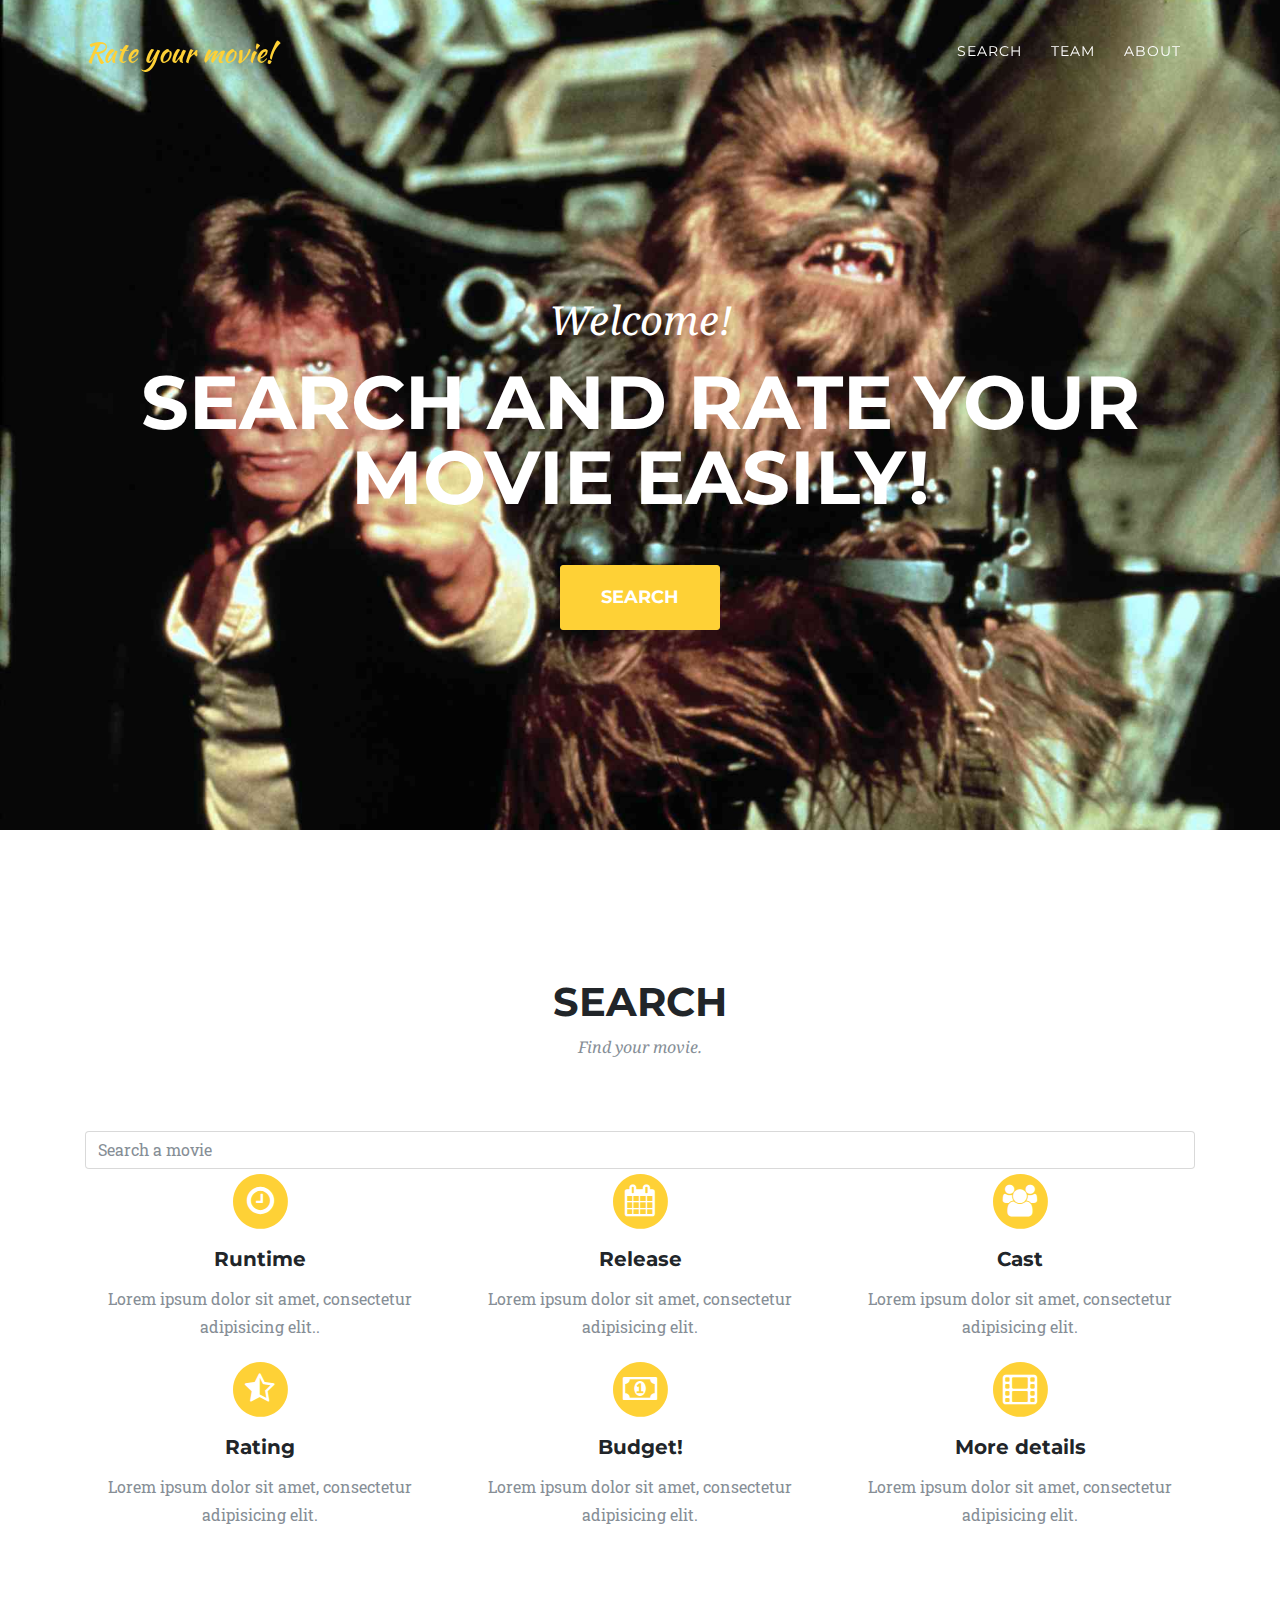
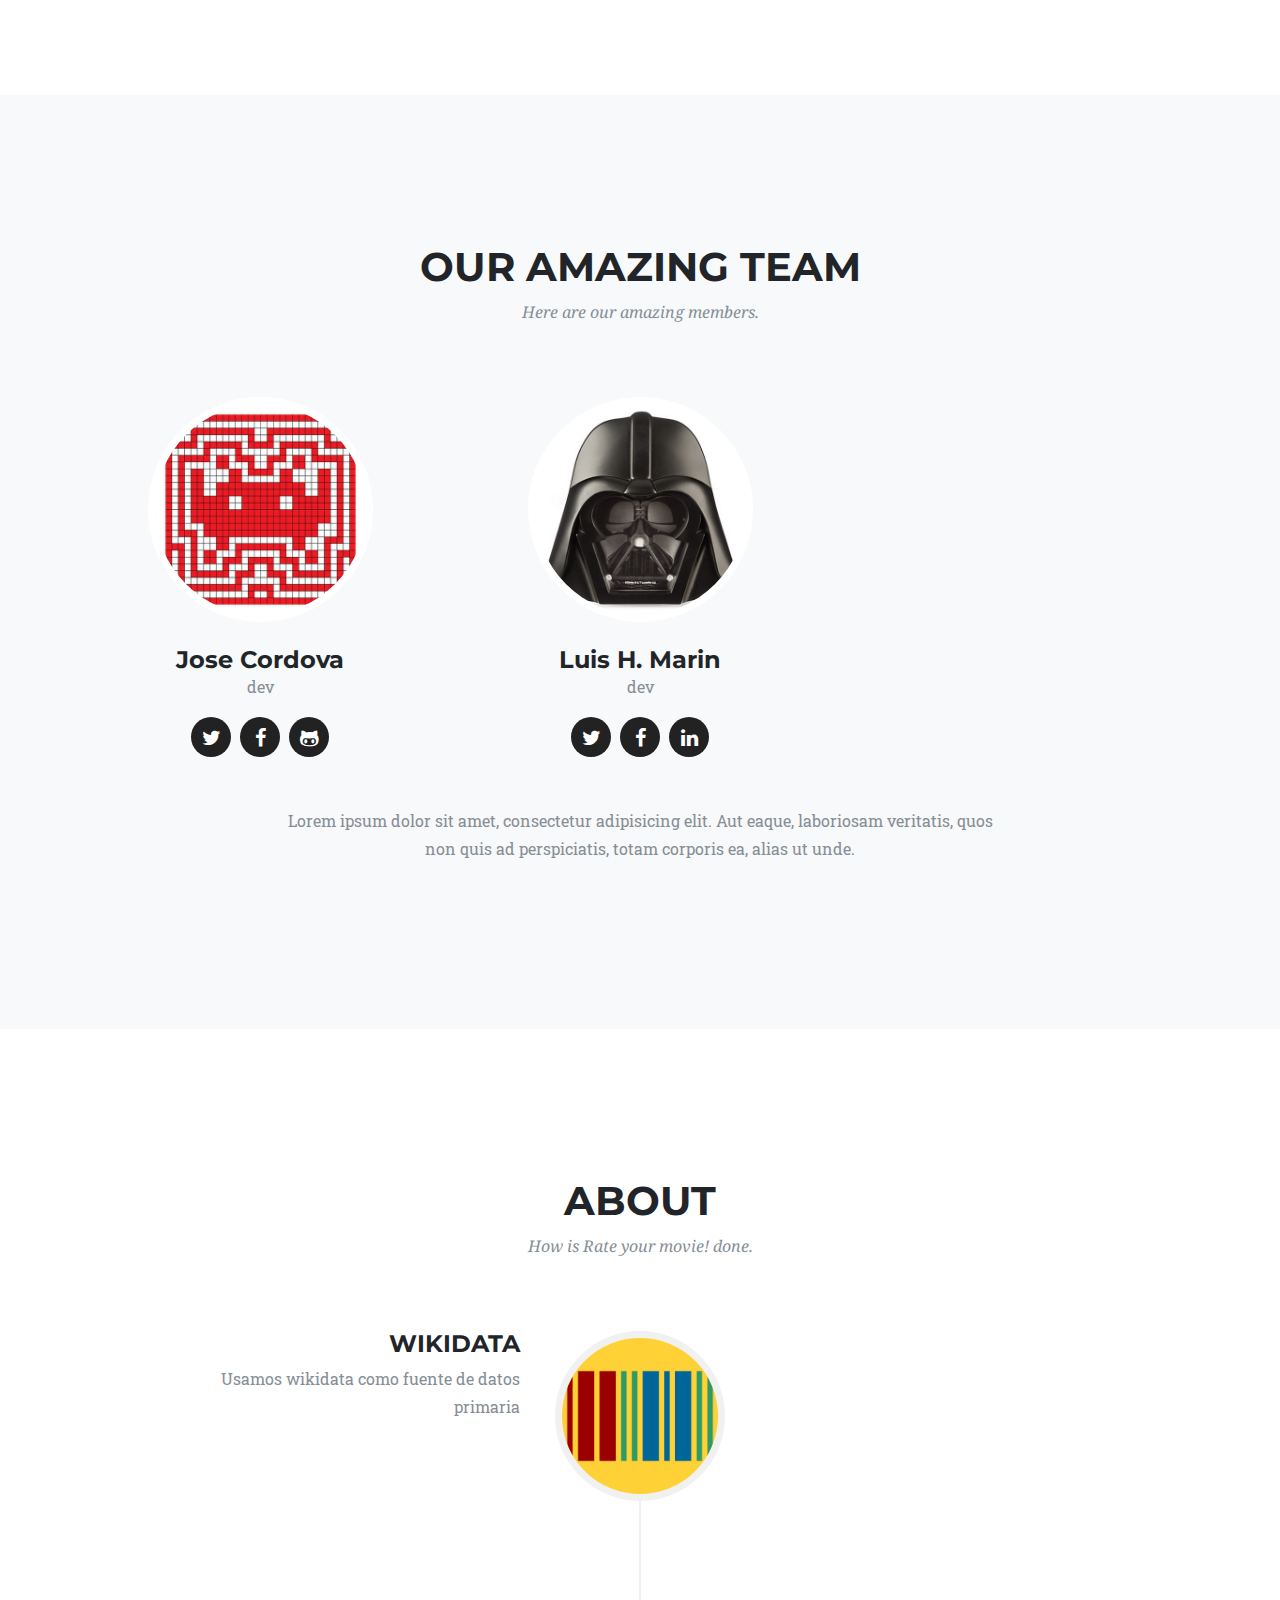
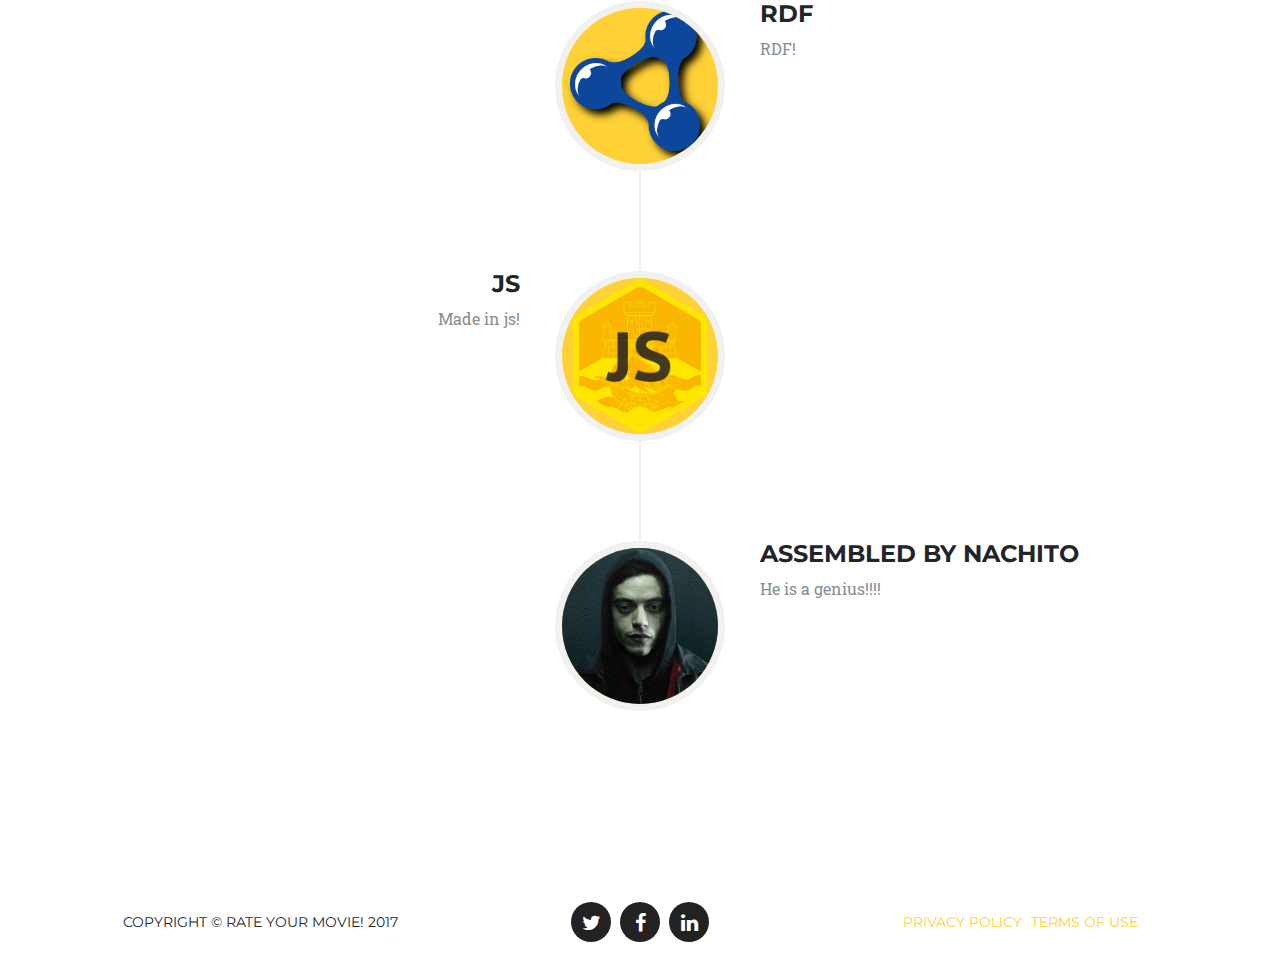
<file: index.html>
<!DOCTYPE html>
<html lang="en">

  <head>

    <meta charset="utf-8">
    <meta name="viewport" content="width=device-width, initial-scale=1, shrink-to-fit=no">
    <meta name="description" content="">
    <meta name="author" content="">

    <title>Rate your movie!</title>

    <!-- Bootstrap core CSS -->
    <link href="vendor/bootstrap/css/bootstrap.min.css" rel="stylesheet">

    <!-- Custom fonts for this template -->
    <link href="vendor/font-awesome/css/font-awesome.min.css" rel="stylesheet" type="text/css">
    <link href="https://fonts.googleapis.com/css?family=Montserrat:400,700" rel="stylesheet" type="text/css">
    <link href='https://fonts.googleapis.com/css?family=Kaushan+Script' rel='stylesheet' type='text/css'>
    <link href='https://fonts.googleapis.com/css?family=Droid+Serif:400,700,400italic,700italic' rel='stylesheet' type='text/css'>
    <link href='https://fonts.googleapis.com/css?family=Roboto+Slab:400,100,300,700' rel='stylesheet' type='text/css'>

    <!-- Custom styles for this template -->
    <link href="css/agency.min.css" rel="stylesheet">

  </head>

  <body id="page-top">

    <!-- Navigation -->
    <nav class="navbar navbar-expand-lg navbar-dark fixed-top" id="mainNav">
      <div class="container">
        <a class="navbar-brand js-scroll-trigger" href="#page-top">Rate your movie!</a>
        <button class="navbar-toggler navbar-toggler-right" type="button" data-toggle="collapse" data-target="#navbarResponsive" aria-controls="navbarResponsive" aria-expanded="false" aria-label="Toggle navigation">
          Menu
          <i class="fa fa-bars"></i>
        </button>
        <div class="collapse navbar-collapse" id="navbarResponsive">
          <ul class="navbar-nav ml-auto">
            <li class="nav-item">
              <a class="nav-link js-scroll-trigger" href="#services">Search</a>
            </li>          
            <li class="nav-item">
              <a class="nav-link js-scroll-trigger" href="#team">Team</a>
            </li>
            <li class="nav-item">
              <a class="nav-link js-scroll-trigger" href="#about">About</a>
            </li>
          </ul>
        </div>
      </div>
    </nav>

    <!-- Header -->
    <header class="masthead">
      <div class="container">
        <div class="intro-text">
          <div class="intro-lead-in">Welcome!</div>
          <div class="intro-heading">Search and rate your movie easily!</div>
          <a class="btn btn-xl js-scroll-trigger" href="#services">Search</a>
        </div>
      </div>
    </header>

    <!-- Services -->
    <section id="services">
      <div class="container">
        <div class="row">
          <div class="col-lg-12 text-center">
            <h2 class="section-heading">Search</h2>
            <h3 class="section-subheading text-muted">Find your movie.</h3>
             <input class="form-control" id="movie" type="text" placeholder="Search a movie" required data-validation-required-message="Please put a movie to search">
          </div>
        </div>
        <div class="row text-center">
          <div class="col-md-4">
            <span class="fa-stack fa-2x">
              <i class="fa fa-circle fa-stack-2x text-primary"></i>
              <i class="fa fa-clock-o fa-stack-1x fa-inverse"></i>
            </span>
            <h5 class="service-heading">Runtime</h4>
            <p class="text-muted">Lorem ipsum dolor sit amet, consectetur adipisicing elit..</p>
          </div>
          <div class="col-md-4">
            <span class="fa-stack fa-2x">
              <i class="fa fa-circle fa-stack-2x text-primary"></i>
              <i class="fa fa-calendar fa-stack-1x fa-inverse"></i>
            </span>
            <h5 class="service-heading">Release</h4>
            <p class="text-muted">Lorem ipsum dolor sit amet, consectetur adipisicing elit.</p>
          </div>
          <div class="col-md-4">
            <span class="fa-stack fa-2x">
              <i class="fa fa-circle fa-stack-2x text-primary"></i>
              <i class="fa fa-users fa-stack-1x fa-inverse"></i>
            </span>
            <h5 class="service-heading">Cast</h4>
            <p class="text-muted">Lorem ipsum dolor sit amet, consectetur adipisicing elit.</p>
          </div>
          <div class="col-md-4">
            <span class="fa-stack fa-2x">
              <i class="fa fa-circle fa-stack-2x text-primary"></i>
              <i class="fa fa-star-half-o fa-stack-1x fa-inverse"></i>
            </span>
            <h5 class="service-heading">Rating</h4>
            <p class="text-muted">Lorem ipsum dolor sit amet, consectetur adipisicing elit.</p>
          </div>
          <div class="col-md-4">
            <span class="fa-stack fa-2x">
              <i class="fa fa-circle fa-stack-2x text-primary"></i>
              <i class="fa fa-money fa-stack-1x fa-inverse"></i>
            </span>
            <h5 class="service-heading">Budget!</h4>
            <p class="text-muted">Lorem ipsum dolor sit amet, consectetur adipisicing elit.</p>
          </div>
          <div class="col-md-4">
            <span class="fa-stack fa-2x">
              <i class="fa fa-circle fa-stack-2x text-primary"></i>
              <i class="fa fa-film fa-stack-1x fa-inverse"></i>
            </span>
            <h5 class="service-heading">More details</h4>
            <p class="text-muted">Lorem ipsum dolor sit amet, consectetur adipisicing elit.</p>
          </div>
        </div>
      </div>
    </section>
  
    <!-- Team -->
    <section class="bg-light" id="team">
      <div class="container">
        <div class="row">
          <div class="col-lg-12 text-center">
            <h2 class="section-heading">Our Amazing Team</h2>
            <h3 class="section-subheading text-muted">Here are our amazing members.</h3>
          </div>
        </div>

        <div class="row">
          <div class="col-sm-4">
            <div class="team-member">
              <img class="mx-auto rounded-circle" src="img/team/team1.jpg" alt="">
              <h4>Jose Cordova</h4>
              <p class="text-muted">dev</p>
              <ul class="list-inline social-buttons">
                <li class="list-inline-item">
                  <a href="#">
                    <i class="fa fa-twitter"></i>
                  </a>
                </li>
                <li class="list-inline-item">
                  <a href="#">
                    <i class="fa fa-facebook"></i>
                  </a>
                </li>
                <li class="list-inline-item">
                  <a href="#">
                    <i class="fa fa-github-alt"></i>
                  </a>
                </li>
              </ul>
            </div>
          </div>

          <div class="col-sm-4">
            <div class="team-member">
              <img class="mx-auto rounded-circle" src="img/team/team2.jpg" alt="">
              <h4>Luis H. Marin</h4>
              <p class="text-muted">dev</p>
              <ul class="list-inline social-buttons">
                <li class="list-inline-item">
                  <a href="#">
                    <i class="fa fa-twitter"></i>
                  </a>
                </li>
                <li class="list-inline-item">
                  <a href="#">
                    <i class="fa fa-facebook"></i>
                  </a>
                </li>
                <li class="list-inline-item">
                  <a href="#">
                    <i class="fa fa-linkedin"></i>
                  </a>
                </li>
              </ul>
            </div>
          </div>
        </div>
        <div class="row">
          <div class="col-lg-8 mx-auto text-center">
            <p class="large text-muted">Lorem ipsum dolor sit amet, consectetur adipisicing elit. Aut eaque, laboriosam veritatis, quos non quis ad perspiciatis, totam corporis ea, alias ut unde.</p>
          </div>
        </div>
      </div>
    </section>

<!-- About -->
    <section id="about">
      <div class="container">
        <div class="row">
          <div class="col-lg-12 text-center">
            <h2 class="section-heading">About</h2>
            <h3 class="section-subheading text-muted">How is Rate your movie! done.</h3>
          </div>
        </div>
        <div class="row">
          <div class="col-lg-12">
            <ul class="timeline">
              <li>
                <div class="timeline-image">
                  <img class="rounded-circle img-fluid" src="img/about/wiki.png" alt="">
                </div>
                <div class="timeline-panel">
                  <div class="timeline-heading">
                    <h4>Wikidata</h4>
                  </div>
                  <div class="timeline-body">
                    <p class="text-muted">Usamos wikidata como fuente de datos primaria</p>
                  </div>
                </div>
              </li>
              <li class="timeline-inverted">
                <div class="timeline-image">
                  <img class="rounded-circle img-fluid" src="img/about/icon.png" alt="">
                </div>
                <div class="timeline-panel">
                  <div class="timeline-heading">
                    <h4>RDF</h4>
                  </div>
                  <div class="timeline-body">
                    <p class="text-muted">RDF!</p>
                  </div>
                </div>
              </li>
              <li>
                <div class="timeline-image">
                  <img class="rounded-circle img-fluid" src="img/about/js.jpeg" alt="">
                </div>
                <div class="timeline-panel">
                  <div class="timeline-heading">
                    <h4>JS</h4>
                  </div>
                  <div class="timeline-body">
                    <p class="text-muted">Made in js!</p>
                  </div>
                </div>
              </li>
              <li class="timeline-inverted">
                <div class="timeline-image">
                  <img class="rounded-circle img-fluid" src="img/about/robot.jpg" alt="">
                </div>
                <div class="timeline-panel">
                  <div class="timeline-heading">
                    <h4>Assembled by nachito</h4>
                  </div>
                  <div class="timeline-body">
                    <p class="text-muted">He is a genius!!!!</p>
                  </div>
                </div>
              </li>              
            </ul>
          </div>
        </div>
      </div>
    </section>
    <!-- Footer -->
    <footer>
      <div class="container">
        <div class="row">
          <div class="col-md-4">
            <span class="copyright">Copyright &copy; Rate your movie! 2017</span>
          </div>
          <div class="col-md-4">
            <ul class="list-inline social-buttons">
              <li class="list-inline-item">
                <a href="#">
                  <i class="fa fa-twitter"></i>
                </a>
              </li>
              <li class="list-inline-item">
                <a href="#">
                  <i class="fa fa-facebook"></i>
                </a>
              </li>
              <li class="list-inline-item">
                <a href="#">
                  <i class="fa fa-linkedin"></i>
                </a>
              </li>
            </ul>
          </div>
          <div class="col-md-4">
            <ul class="list-inline quicklinks">
              <li class="list-inline-item">
                <a href="#">Privacy Policy</a>
              </li>
              <li class="list-inline-item">
                <a href="#">Terms of Use</a>
              </li>
            </ul>
          </div>
        </div>
      </div>
    </footer>

  
    <!-- Bootstrap core JavaScript -->
    <script src="vendor/jquery/jquery.min.js"></script>
    <script src="vendor/popper/popper.min.js"></script>
    <script src="vendor/bootstrap/js/bootstrap.min.js"></script>

    <!-- Plugin JavaScript -->
    <script src="vendor/jquery-easing/jquery.easing.min.js"></script>

    <!-- Custom scripts for this template -->
    <script src="js/agency.min.js"></script>

  </body>

</html>
</file>
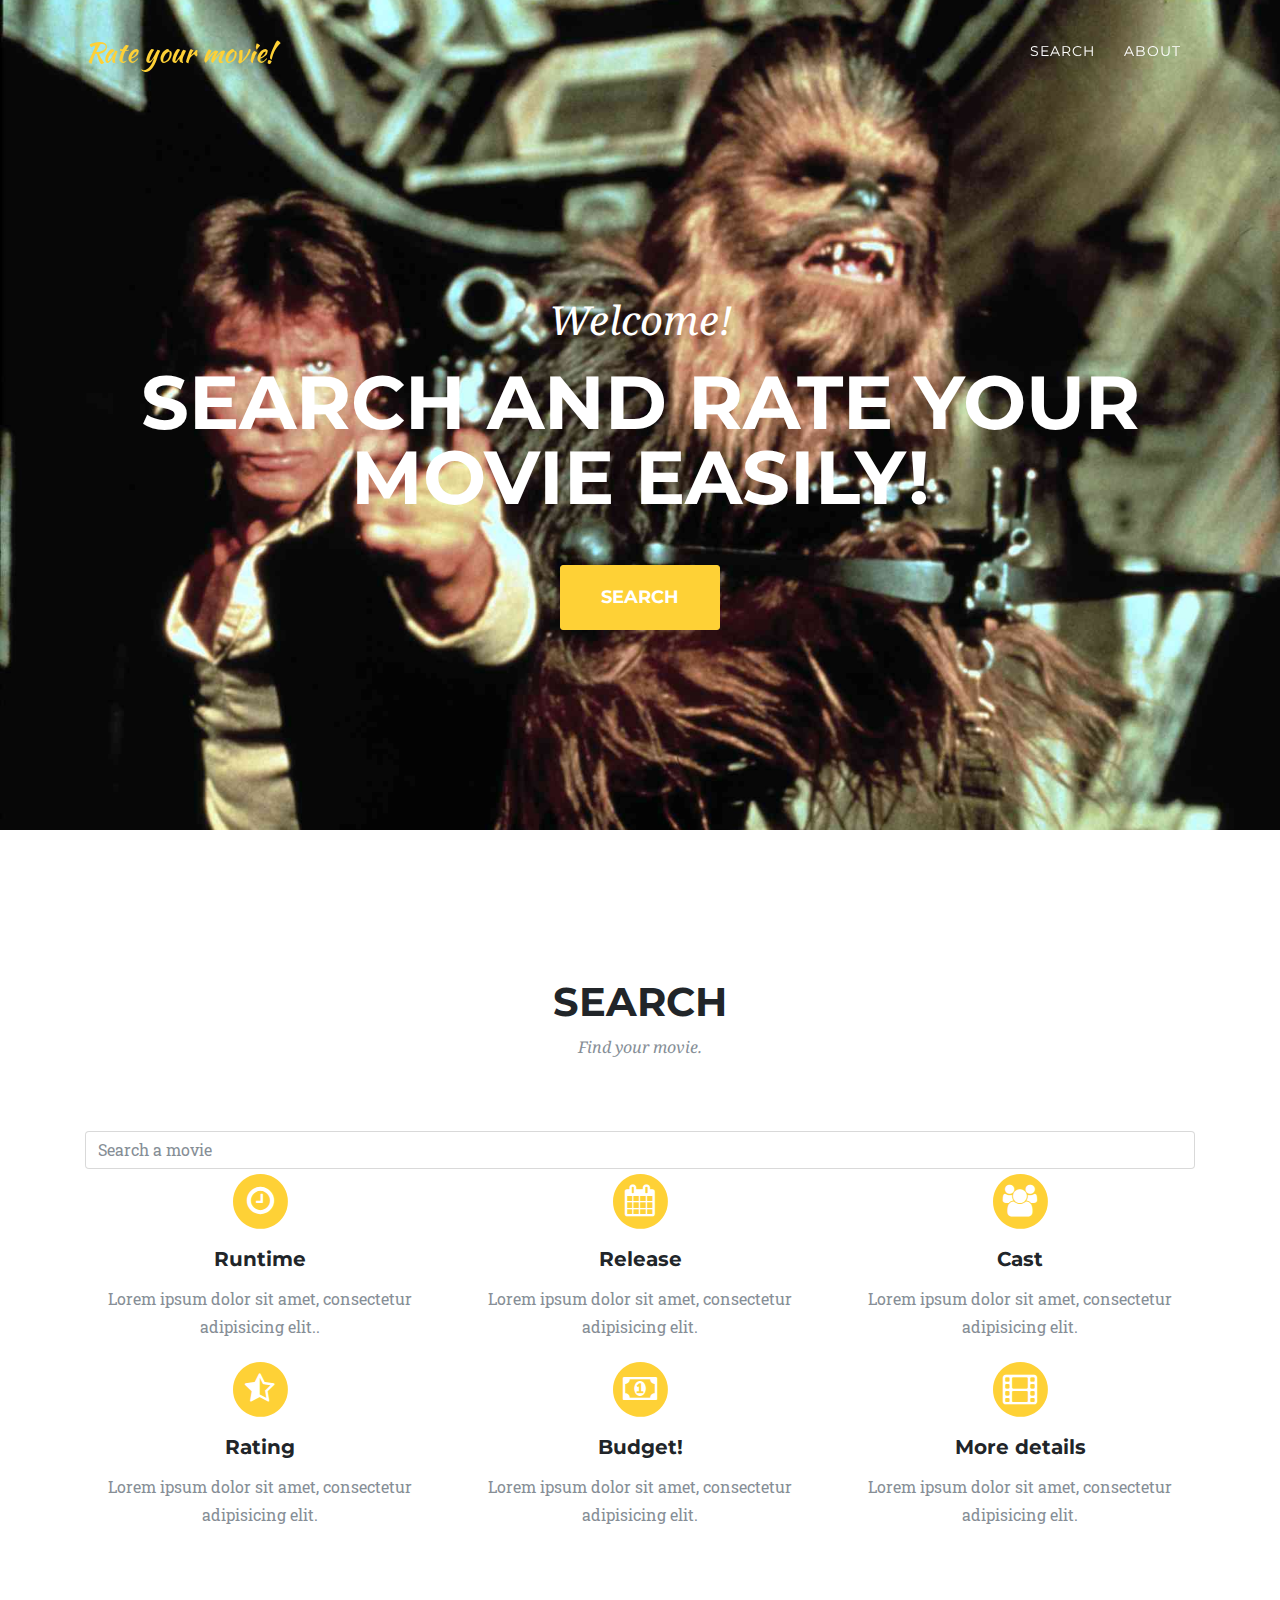
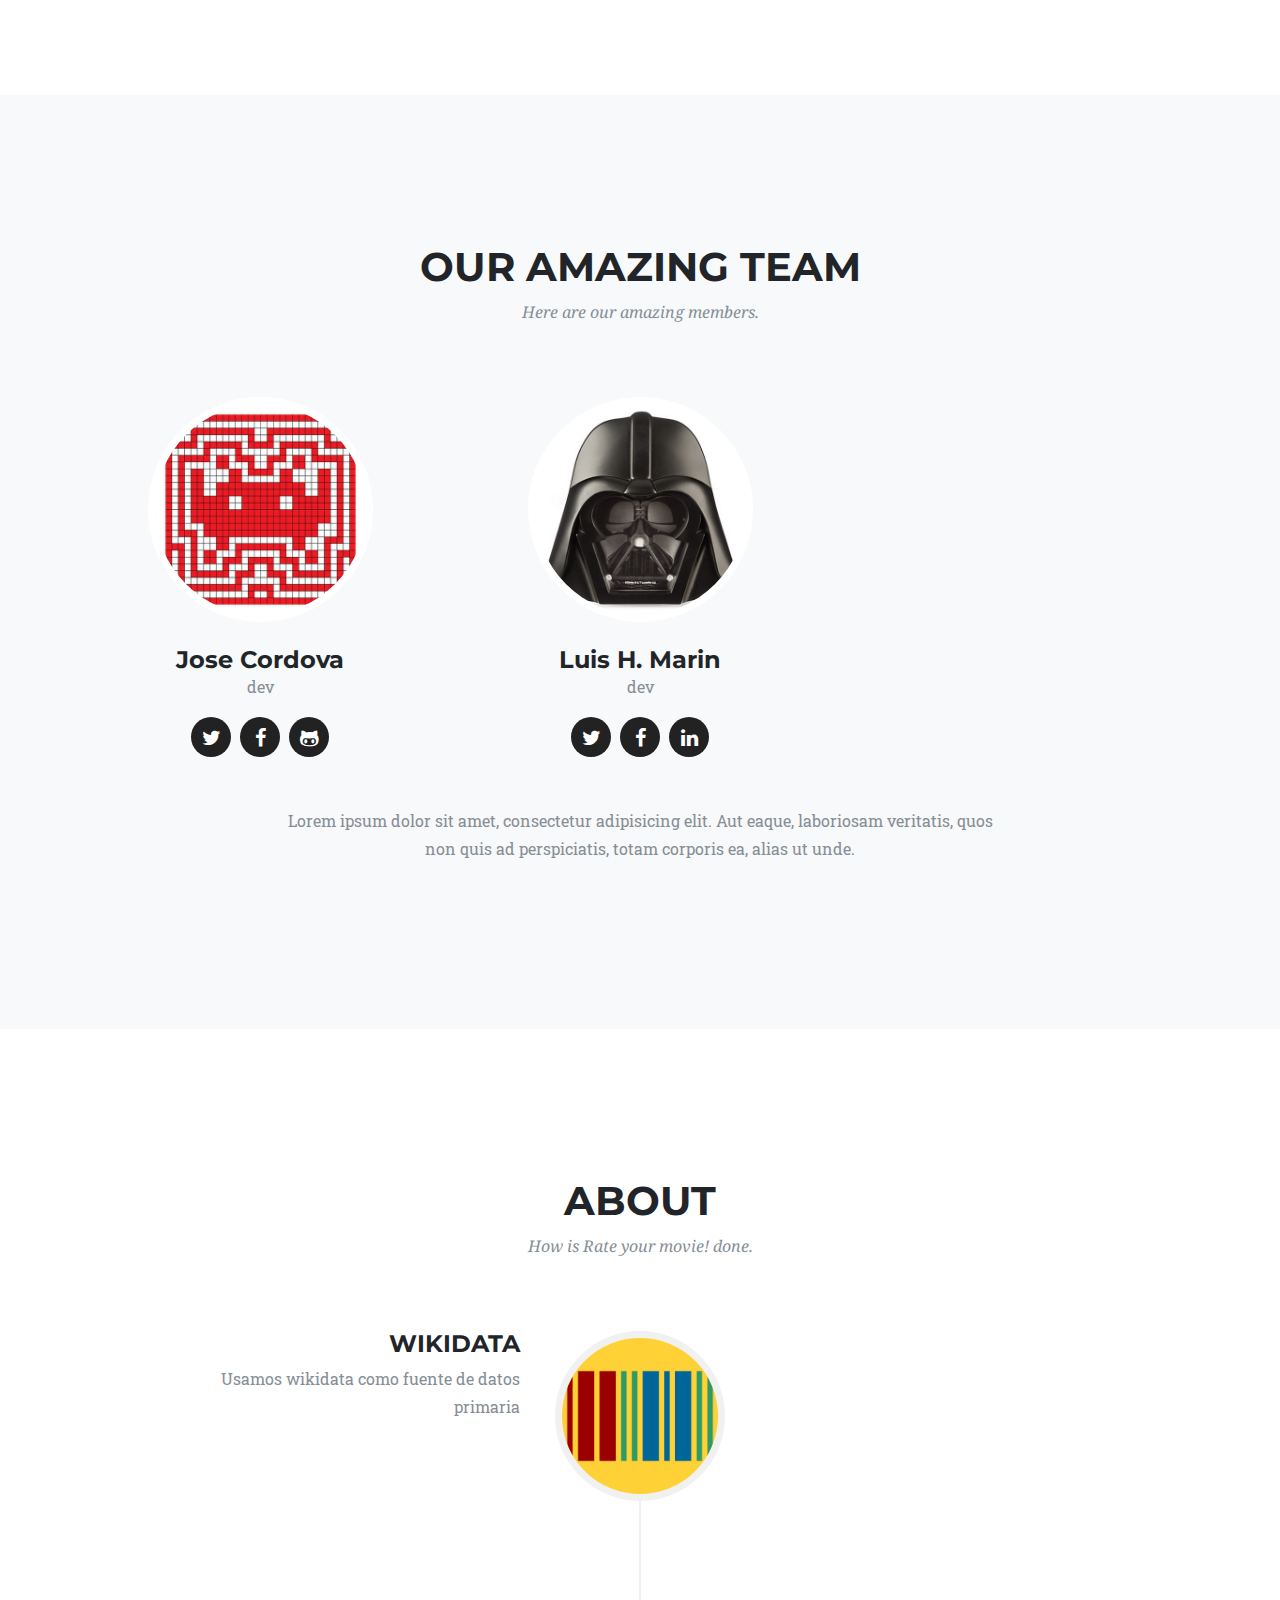
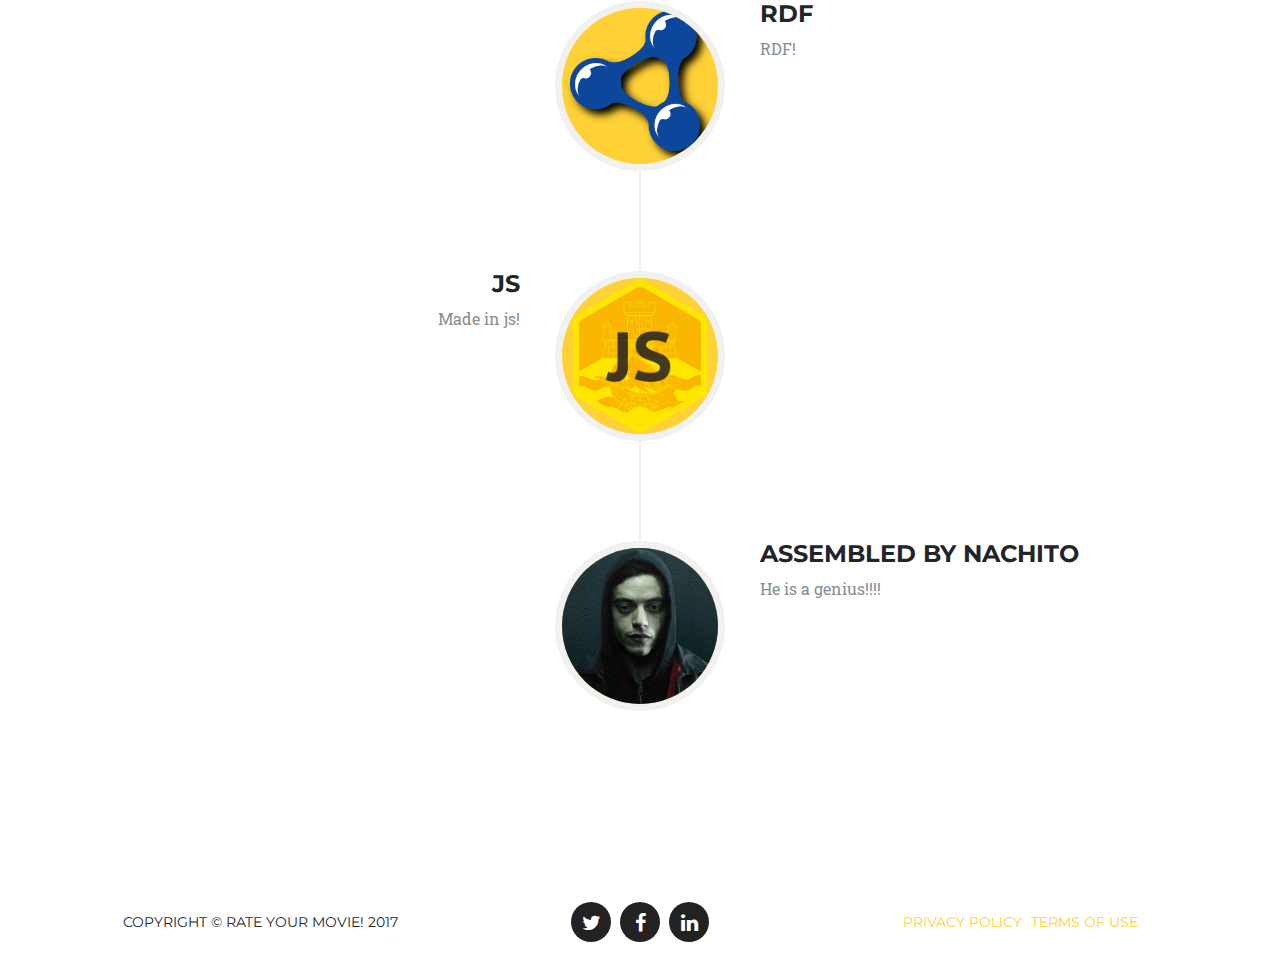
<file: about.html>
<!DOCTYPE html>
<html lang="en">

  <head>

    <meta charset="utf-8">
    <meta name="viewport" content="width=device-width, initial-scale=1, shrink-to-fit=no">
    <meta name="description" content="">
    <meta name="author" content="">

    <title>Rate your movie!</title>

    <!-- Bootstrap core CSS -->
    <link href="vendor/bootstrap/css/bootstrap.min.css" rel="stylesheet">

    <!-- Custom fonts for this template -->
    <link href="vendor/font-awesome/css/font-awesome.min.css" rel="stylesheet" type="text/css">
    <link href="https://fonts.googleapis.com/css?family=Montserrat:400,700" rel="stylesheet" type="text/css">
    <link href='https://fonts.googleapis.com/css?family=Kaushan+Script' rel='stylesheet' type='text/css'>
    <link href='https://fonts.googleapis.com/css?family=Droid+Serif:400,700,400italic,700italic' rel='stylesheet' type='text/css'>
    <link href='https://fonts.googleapis.com/css?family=Roboto+Slab:400,100,300,700' rel='stylesheet' type='text/css'>

    <!-- Custom styles for this template -->
    <link href="css/agency.min.css" rel="stylesheet">

  </head>

  <body id="page-top">

    <!-- Navigation -->
    <nav class="navbar navbar-expand-lg navbar-dark fixed-top" id="mainNav">
      <div class="container">
        <a class="navbar-brand js-scroll-trigger" href="#page-top">Rate your movie!</a>
        <button class="navbar-toggler navbar-toggler-right" type="button" data-toggle="collapse" data-target="#navbarResponsive" aria-controls="navbarResponsive" aria-expanded="false" aria-label="Toggle navigation">
          Menu
          <i class="fa fa-bars"></i>
        </button>
        <div class="collapse navbar-collapse" id="navbarResponsive">
          <ul class="navbar-nav ml-auto">
            <li class="nav-item">
              <a class="nav-link js-scroll-trigger" href="index.html">Search</a>
            </li>    
            <li class="nav-item">
              <a class="nav-link js-scroll-trigger" href="about.html">About</a>
            </li>
          </ul>
        </div>
      </div>
    </nav>

    <!-- Header -->
    <header class="masthead">
      <div class="container">
        <div class="intro-text">
          <div class="intro-lead-in">Welcome!</div>
          <div class="intro-heading">Search and rate your movie easily!</div>
          <a class="btn btn-xl js-scroll-trigger" href="#services">Search</a>
        </div>
      </div>
    </header>

    <!-- Services -->
    <section id="services">
      <div class="container">
        <div class="row">
          <div class="col-lg-12 text-center">
            <h2 class="section-heading">Search</h2>
            <h3 class="section-subheading text-muted">Find your movie.</h3>
             <input class="form-control" id="movie" type="text" placeholder="Search a movie" required data-validation-required-message="Please put a movie to search">
          </div>
        </div>
        <div class="row text-center">
          <div class="col-md-4">
            <span class="fa-stack fa-2x">
              <i class="fa fa-circle fa-stack-2x text-primary"></i>
              <i class="fa fa-clock-o fa-stack-1x fa-inverse"></i>
            </span>
            <h5 class="service-heading">Runtime</h4>
            <p class="text-muted">Lorem ipsum dolor sit amet, consectetur adipisicing elit..</p>
          </div>
          <div class="col-md-4">
            <span class="fa-stack fa-2x">
              <i class="fa fa-circle fa-stack-2x text-primary"></i>
              <i class="fa fa-calendar fa-stack-1x fa-inverse"></i>
            </span>
            <h5 class="service-heading">Release</h4>
            <p class="text-muted">Lorem ipsum dolor sit amet, consectetur adipisicing elit.</p>
          </div>
          <div class="col-md-4">
            <span class="fa-stack fa-2x">
              <i class="fa fa-circle fa-stack-2x text-primary"></i>
              <i class="fa fa-users fa-stack-1x fa-inverse"></i>
            </span>
            <h5 class="service-heading">Cast</h4>
            <p class="text-muted">Lorem ipsum dolor sit amet, consectetur adipisicing elit.</p>
          </div>
          <div class="col-md-4">
            <span class="fa-stack fa-2x">
              <i class="fa fa-circle fa-stack-2x text-primary"></i>
              <i class="fa fa-star-half-o fa-stack-1x fa-inverse"></i>
            </span>
            <h5 class="service-heading">Rating</h4>
            <p class="text-muted">Lorem ipsum dolor sit amet, consectetur adipisicing elit.</p>
          </div>
          <div class="col-md-4">
            <span class="fa-stack fa-2x">
              <i class="fa fa-circle fa-stack-2x text-primary"></i>
              <i class="fa fa-money fa-stack-1x fa-inverse"></i>
            </span>
            <h5 class="service-heading">Budget!</h4>
            <p class="text-muted">Lorem ipsum dolor sit amet, consectetur adipisicing elit.</p>
          </div>
          <div class="col-md-4">
            <span class="fa-stack fa-2x">
              <i class="fa fa-circle fa-stack-2x text-primary"></i>
              <i class="fa fa-film fa-stack-1x fa-inverse"></i>
            </span>
            <h5 class="service-heading">More details</h4>
            <p class="text-muted">Lorem ipsum dolor sit amet, consectetur adipisicing elit.</p>
          </div>
        </div>
      </div>
    </section>
  
    <!-- Team -->
    <section class="bg-light" id="team">
      <div class="container">
        <div class="row">
          <div class="col-lg-12 text-center">
            <h2 class="section-heading">Our Amazing Team</h2>
            <h3 class="section-subheading text-muted">Here are our amazing members.</h3>
          </div>
        </div>

        <div class="row">
          <div class="col-sm-4">
            <div class="team-member">
              <img class="mx-auto rounded-circle" src="img/team/team1.jpg" alt="">
              <h4>Jose Cordova</h4>
              <p class="text-muted">dev</p>
              <ul class="list-inline social-buttons">
                <li class="list-inline-item">
                  <a href="#">
                    <i class="fa fa-twitter"></i>
                  </a>
                </li>
                <li class="list-inline-item">
                  <a href="#">
                    <i class="fa fa-facebook"></i>
                  </a>
                </li>
                <li class="list-inline-item">
                  <a href="#">
                    <i class="fa fa-github-alt"></i>
                  </a>
                </li>
              </ul>
            </div>
          </div>

          <div class="col-sm-4">
            <div class="team-member">
              <img class="mx-auto rounded-circle" src="img/team/team2.jpg" alt="">
              <h4>Luis H. Marin</h4>
              <p class="text-muted">dev</p>
              <ul class="list-inline social-buttons">
                <li class="list-inline-item">
                  <a href="#">
                    <i class="fa fa-twitter"></i>
                  </a>
                </li>
                <li class="list-inline-item">
                  <a href="#">
                    <i class="fa fa-facebook"></i>
                  </a>
                </li>
                <li class="list-inline-item">
                  <a href="#">
                    <i class="fa fa-linkedin"></i>
                  </a>
                </li>
              </ul>
            </div>
          </div>
        </div>
        <div class="row">
          <div class="col-lg-8 mx-auto text-center">
            <p class="large text-muted">Lorem ipsum dolor sit amet, consectetur adipisicing elit. Aut eaque, laboriosam veritatis, quos non quis ad perspiciatis, totam corporis ea, alias ut unde.</p>
          </div>
        </div>
      </div>
    </section>

<!-- About -->
    <section id="about">
      <div class="container">
        <div class="row">
          <div class="col-lg-12 text-center">
            <h2 class="section-heading">About</h2>
            <h3 class="section-subheading text-muted">How is Rate your movie! done.</h3>
          </div>
        </div>
        <div class="row">
          <div class="col-lg-12">
            <ul class="timeline">
              <li>
                <div class="timeline-image">
                  <img class="rounded-circle img-fluid" src="img/about/wiki.png" alt="">
                </div>
                <div class="timeline-panel">
                  <div class="timeline-heading">
                    <h4>Wikidata</h4>
                  </div>
                  <div class="timeline-body">
                    <p class="text-muted">Usamos wikidata como fuente de datos primaria</p>
                  </div>
                </div>
              </li>
              <li class="timeline-inverted">
                <div class="timeline-image">
                  <img class="rounded-circle img-fluid" src="img/about/icon.png" alt="">
                </div>
                <div class="timeline-panel">
                  <div class="timeline-heading">
                    <h4>RDF</h4>
                  </div>
                  <div class="timeline-body">
                    <p class="text-muted">RDF!</p>
                  </div>
                </div>
              </li>
              <li>
                <div class="timeline-image">
                  <img class="rounded-circle img-fluid" src="img/about/js.jpeg" alt="">
                </div>
                <div class="timeline-panel">
                  <div class="timeline-heading">
                    <h4>JS</h4>
                  </div>
                  <div class="timeline-body">
                    <p class="text-muted">Made in js!</p>
                  </div>
                </div>
              </li>
              <li class="timeline-inverted">
                <div class="timeline-image">
                  <img class="rounded-circle img-fluid" src="img/about/robot.jpg" alt="">
                </div>
                <div class="timeline-panel">
                  <div class="timeline-heading">
                    <h4>Assembled by nachito</h4>
                  </div>
                  <div class="timeline-body">
                    <p class="text-muted">He is a genius!!!!</p>
                  </div>
                </div>
              </li>              
            </ul>
          </div>
        </div>
      </div>
    </section>
    <!-- Footer -->
    <footer>
      <div class="container">
        <div class="row">
          <div class="col-md-4">
            <span class="copyright">Copyright &copy; Rate your movie! 2017</span>
          </div>
          <div class="col-md-4">
            <ul class="list-inline social-buttons">
              <li class="list-inline-item">
                <a href="#">
                  <i class="fa fa-twitter"></i>
                </a>
              </li>
              <li class="list-inline-item">
                <a href="#">
                  <i class="fa fa-facebook"></i>
                </a>
              </li>
              <li class="list-inline-item">
                <a href="#">
                  <i class="fa fa-linkedin"></i>
                </a>
              </li>
            </ul>
          </div>
          <div class="col-md-4">
            <ul class="list-inline quicklinks">
              <li class="list-inline-item">
                <a href="#">Privacy Policy</a>
              </li>
              <li class="list-inline-item">
                <a href="#">Terms of Use</a>
              </li>
            </ul>
          </div>
        </div>
      </div>
    </footer>

  
    <!-- Bootstrap core JavaScript -->
    <script src="vendor/jquery/jquery.min.js"></script>
    <script src="vendor/popper/popper.min.js"></script>
    <script src="vendor/bootstrap/js/bootstrap.min.js"></script>

    <!-- Plugin JavaScript -->
    <script src="vendor/jquery-easing/jquery.easing.min.js"></script>

    <!-- Custom scripts for this template -->
    <script src="js/agency.min.js"></script>

  </body>

</html>
</file>
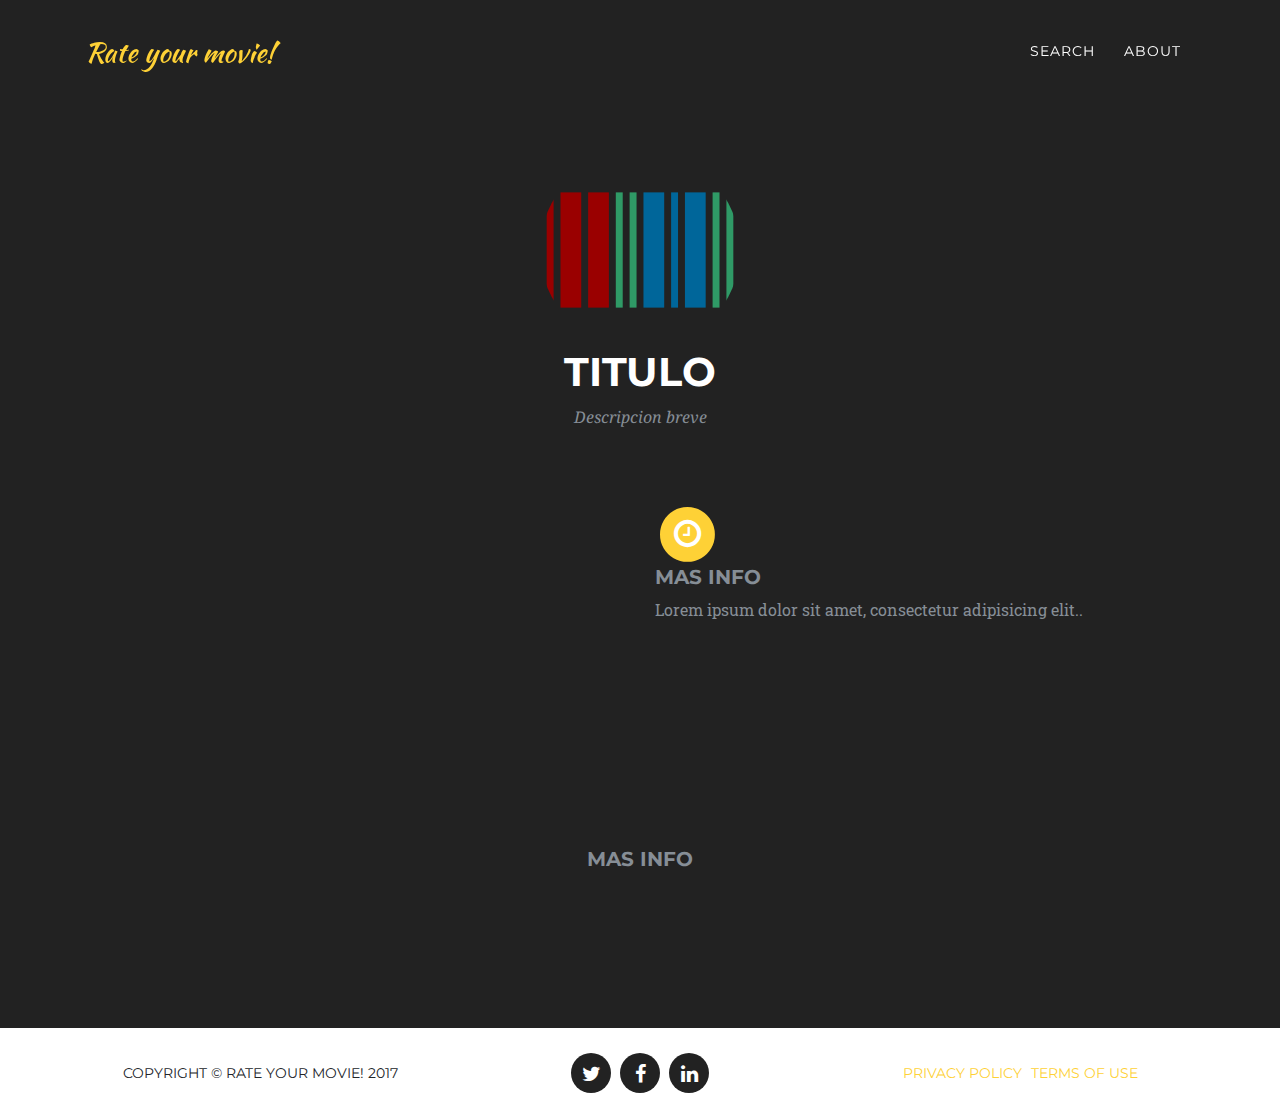
<file: post.html>
<!DOCTYPE html>
<html lang="en">

  <head>

    <meta charset="utf-8">
    <meta name="viewport" content="width=device-width, initial-scale=1, shrink-to-fit=no">
    <meta name="description" content="">
    <meta name="author" content="">

    <title>Rate your movie!</title>

    <!-- Bootstrap core CSS -->
    <link href="vendor/bootstrap/css/bootstrap.min.css" rel="stylesheet">

    <!-- Custom fonts for this template -->
    <link href="vendor/font-awesome/css/font-awesome.min.css" rel="stylesheet" type="text/css">
    <link href="https://fonts.googleapis.com/css?family=Montserrat:400,700" rel="stylesheet" type="text/css">
    <link href='https://fonts.googleapis.com/css?family=Kaushan+Script' rel='stylesheet' type='text/css'>
    <link href='https://fonts.googleapis.com/css?family=Droid+Serif:400,700,400italic,700italic' rel='stylesheet' type='text/css'>
    <link href='https://fonts.googleapis.com/css?family=Roboto+Slab:400,100,300,700' rel='stylesheet' type='text/css'>

    <!-- Custom styles for this template -->
    <link href="css/agency.min.css" rel="stylesheet">

  </head>

  <body id="page-top">

    <!-- Navigation -->
    <nav class="navbar navbar-expand-lg navbar-dark fixed-top" id="mainNav">
      <div class="container">
        <a class="navbar-brand js-scroll-trigger" href="#page-top">Rate your movie!</a>
        <button class="navbar-toggler navbar-toggler-right" type="button" data-toggle="collapse" data-target="#navbarResponsive" aria-controls="navbarResponsive" aria-expanded="false" aria-label="Toggle navigation">
          Menu
          <i class="fa fa-bars"></i>
        </button>
        <div class="collapse navbar-collapse" id="navbarResponsive">
          <ul class="navbar-nav ml-auto">
            <li class="nav-item">
              <a class="nav-link js-scroll-trigger" href="index.html">Search</a>
            </li>    
            <li class="nav-item">
              <a class="nav-link js-scroll-trigger" href="about.html">About</a>
            </li>
          </ul>
        </div>
      </div>
    </nav>

   

  
 <section id="contact">
      <div class="container">
        <div class="row">
          <div class="col-lg-12 text-center">
          <img class="rounded-circle img-fluid" src="img/about/wiki.png" alt="">
            <h2 class="section-heading">Titulo</h2>
            <h3 class="section-subheading text-muted">Descripcion breve</h3>

          </div>
        </div>
        <div class="row">
          <div class="col-lg-12">
            <form id="contactForm" name="sentMessage" novalidate>
              <div class="row">
                <div class="col-md-6">
                  <div class="form-group">
                  <iframe width="450" height="315" src="https://www.youtube.com/embed/Xs6_vecSv2Y" frameborder="0" allowfullscreen></iframe>
                  </div>                                                  
                </div>
                <div class="col-md-6">
	            <span class="fa-stack fa-2x">
	              <i class="fa fa-circle fa-stack-2x text-primary"></i>
	              <i class="fa fa-clock-o fa-stack-1x fa-inverse"></i>
	            </span>
	            <h5 class="text-muted">Mas info</h4>
	            <p class="text-muted">Lorem ipsum dolor sit amet, consectetur adipisicing elit..</p>
	            
          		</div>                 
                
                <div class="clearfix"></div>
                <div class="col-lg-12 text-center">
                 <h5 class="text-muted">Mas info</h4>
                </div>
              </div>
            </form>
          </div>
        </div>
      </div>
    </section>
    <!-- Footer -->
    <footer>
      <div class="container">
        <div class="row">
          <div class="col-md-4">
            <span class="copyright">Copyright &copy; Rate your movie! 2017</span>
          </div>
          <div class="col-md-4">
            <ul class="list-inline social-buttons">
              <li class="list-inline-item">
                <a href="#">
                  <i class="fa fa-twitter"></i>
                </a>
              </li>
              <li class="list-inline-item">
                <a href="#">
                  <i class="fa fa-facebook"></i>
                </a>
              </li>
              <li class="list-inline-item">
                <a href="#">
                  <i class="fa fa-linkedin"></i>
                </a>
              </li>
            </ul>
          </div>
          <div class="col-md-4">
            <ul class="list-inline quicklinks">
              <li class="list-inline-item">
                <a href="#">Privacy Policy</a>
              </li>
              <li class="list-inline-item">
                <a href="#">Terms of Use</a>
              </li>
            </ul>
          </div>
        </div>
      </div>
    </footer>

  
    <!-- Bootstrap core JavaScript -->
    <script src="vendor/jquery/jquery.min.js"></script>
    <script src="vendor/popper/popper.min.js"></script>
    <script src="vendor/bootstrap/js/bootstrap.min.js"></script>

    <!-- Plugin JavaScript -->
    <script src="vendor/jquery-easing/jquery.easing.min.js"></script>

    <!-- Custom scripts for this template -->
    <script src="js/agency.min.js"></script>

  </body>

</html>
</file>
<file: css/agency.min.css>
/*!
 * Start Bootstrap - Agency v4.0.0-beta (http://startbootstrap.com/template-overviews/agency)
 * Copyright 2013-2017 Start Bootstrap
 * Licensed under MIT (https://github.com/BlackrockDigital/startbootstrap-agency/blob/master/LICENSE)
 */body{overflow-x:hidden;font-family:'Roboto Slab','Helvetica Neue',Helvetica,Arial,sans-serif}p{line-height:1.75}a{color:#fed136}a.active,a:active,a:focus,a:hover{color:#fec503}h1,h2,h3,h4,h5,h6{font-weight:700;font-family:Montserrat,'Helvetica Neue',Helvetica,Arial,sans-serif;text-transform:uppercase}section{padding:100px 0}section h2.section-heading{font-size:40px;margin-top:0;margin-bottom:15px}section h3.section-subheading{font-size:16px;font-weight:400;font-style:italic;margin-bottom:75px;text-transform:none;font-family:'Droid Serif','Helvetica Neue',Helvetica,Arial,sans-serif}@media (min-width:768px){section{padding:150px 0}}::-moz-selection{background:#fed136;text-shadow:none}::selection{background:#fed136;text-shadow:none}img::selection{background:0 0}img::-moz-selection{background:0 0}body{-webkit-tap-highlight-color:#fed136}#mainNav{background-color:#222}#mainNav .navbar-toggler{font-size:12px;right:0;padding:13px;text-transform:uppercase;color:#fff;border:0;background-color:#fed136;font-family:Montserrat,'Helvetica Neue',Helvetica,Arial,sans-serif;text-transform:uppercase}#mainNav .navbar-brand{color:#fed136;font-family:'Kaushan Script','Helvetica Neue',Helvetica,Arial,cursive}#mainNav .navbar-brand.active,#mainNav .navbar-brand:active,#mainNav .navbar-brand:focus,#mainNav .navbar-brand:hover{color:#fec503}#mainNav .navbar-nav .nav-item .nav-link{font-size:90%;font-weight:400;padding:.75em 0;letter-spacing:1px;color:#fff;font-family:Montserrat,'Helvetica Neue',Helvetica,Arial,sans-serif;text-transform:uppercase}#mainNav .navbar-nav .nav-item .nav-link.active,#mainNav .navbar-nav .nav-item .nav-link:hover{color:#fed136}@media (min-width:992px){#mainNav{padding-top:25px;padding-bottom:25px;-webkit-transition:padding-top .3s,padding-bottom .3s;-moz-transition:padding-top .3s,padding-bottom .3s;transition:padding-top .3s,padding-bottom .3s;border:none;background-color:transparent}#mainNav .navbar-brand{font-size:1.75em;-webkit-transition:all .3s;-moz-transition:all .3s;transition:all .3s}#mainNav .navbar-nav .nav-item .nav-link{padding:1.1em 1em!important}#mainNav.navbar-shrink{padding-top:0;padding-bottom:0;background-color:#222}#mainNav.navbar-shrink .navbar-brand{font-size:1.25em;padding:12px 0}}header.masthead{text-align:center;color:#fff;background-image:url(../img/bg.jpg);background-repeat:no-repeat;background-attachment:scroll;background-position:center center;-webkit-background-size:cover;-moz-background-size:cover;-o-background-size:cover;background-size:cover}header.masthead .intro-text{padding-top:150px;padding-bottom:100px}header.masthead .intro-text .intro-lead-in{font-size:22px;font-style:italic;line-height:22px;margin-bottom:25px;font-family:'Droid Serif','Helvetica Neue',Helvetica,Arial,sans-serif}header.masthead .intro-text .intro-heading{font-size:50px;font-weight:700;line-height:50px;margin-bottom:25px;font-family:Montserrat,'Helvetica Neue',Helvetica,Arial,sans-serif;text-transform:uppercase}@media (min-width:768px){header.masthead .intro-text{padding-top:300px;padding-bottom:200px}header.masthead .intro-text .intro-lead-in{font-size:40px;font-style:italic;line-height:40px;margin-bottom:25px;font-family:'Droid Serif','Helvetica Neue',Helvetica,Arial,sans-serif}header.masthead .intro-text .intro-heading{font-size:75px;font-weight:700;line-height:75px;margin-bottom:50px;font-family:Montserrat,'Helvetica Neue',Helvetica,Arial,sans-serif;text-transform:uppercase}}.service-heading{margin:15px 0;text-transform:none}#portfolio .portfolio-item{right:0;margin:0 0 15px}#portfolio .portfolio-item .portfolio-link{position:relative;display:block;max-width:400px;margin:0 auto;cursor:pointer}#portfolio .portfolio-item .portfolio-link .portfolio-hover{position:absolute;width:100%;height:100%;-webkit-transition:all ease .5s;-moz-transition:all ease .5s;transition:all ease .5s;opacity:0;background:rgba(254,209,54,.9)}#portfolio .portfolio-item .portfolio-link .portfolio-hover:hover{opacity:1}#portfolio .portfolio-item .portfolio-link .portfolio-hover .portfolio-hover-content{font-size:20px;position:absolute;top:50%;width:100%;height:20px;margin-top:-12px;text-align:center;color:#fff}#portfolio .portfolio-item .portfolio-link .portfolio-hover .portfolio-hover-content i{margin-top:-12px}#portfolio .portfolio-item .portfolio-link .portfolio-hover .portfolio-hover-content h3,#portfolio .portfolio-item .portfolio-link .portfolio-hover .portfolio-hover-content h4{margin:0}#portfolio .portfolio-item .portfolio-caption{max-width:400px;margin:0 auto;padding:25px;text-align:center;background-color:#fff}#portfolio .portfolio-item .portfolio-caption h4{margin:0;text-transform:none}#portfolio .portfolio-item .portfolio-caption p{font-size:16px;font-style:italic;margin:0;font-family:'Droid Serif','Helvetica Neue',Helvetica,Arial,sans-serif}#portfolio *{z-index:2}@media (min-width:767px){#portfolio .portfolio-item{margin:0 0 30px}}.portfolio-modal .modal-dialog{max-width:none;height:100%;margin:0}.portfolio-modal .modal-content{min-height:100%;padding:100px 0;text-align:center;border:none;border-radius:0;background-clip:border-box;-webkit-box-shadow:none;box-shadow:none}.portfolio-modal .modal-content h2{font-size:3em;margin-bottom:15px}.portfolio-modal .modal-content p{margin-bottom:30px}.portfolio-modal .modal-content p.item-intro{font-size:16px;font-style:italic;margin:20px 0 30px;font-family:'Droid Serif','Helvetica Neue',Helvetica,Arial,sans-serif}.portfolio-modal .modal-content ul.list-inline{margin-top:0;margin-bottom:30px}.portfolio-modal .modal-content img{margin-bottom:30px}.portfolio-modal .modal-content button{cursor:pointer}.portfolio-modal .close-modal{position:absolute;top:25px;right:25px;width:75px;height:75px;cursor:pointer;background-color:transparent}.portfolio-modal .close-modal:hover{opacity:.3}.portfolio-modal .close-modal .lr{z-index:1051;width:1px;height:75px;margin-left:35px;-webkit-transform:rotate(45deg);-ms-transform:rotate(45deg);transform:rotate(45deg);background-color:#222}.portfolio-modal .close-modal .lr .rl{z-index:1052;width:1px;height:75px;-webkit-transform:rotate(90deg);-ms-transform:rotate(90deg);transform:rotate(90deg);background-color:#222}.portfolio-modal .modal-backdrop{display:none;opacity:0}.timeline{position:relative;padding:0;list-style:none}.timeline:before{position:absolute;top:0;bottom:0;left:40px;width:2px;margin-left:-1.5px;content:'';background-color:#f1f1f1}.timeline>li{position:relative;min-height:50px;margin-bottom:50px}.timeline>li:after,.timeline>li:before{display:table;content:' '}.timeline>li:after{clear:both}.timeline>li .timeline-panel{position:relative;float:right;width:100%;padding:0 20px 0 100px;text-align:left}.timeline>li .timeline-panel:before{right:auto;left:-15px;border-right-width:15px;border-left-width:0}.timeline>li .timeline-panel:after{right:auto;left:-14px;border-right-width:14px;border-left-width:0}.timeline>li .timeline-image{position:absolute;z-index:100;left:0;width:80px;height:80px;margin-left:0;text-align:center;color:#fff;border:7px solid #f1f1f1;border-radius:100%;background-color:#fed136}.timeline>li .timeline-image h4{font-size:10px;line-height:14px;margin-top:12px}.timeline>li.timeline-inverted>.timeline-panel{float:right;padding:0 20px 0 100px;text-align:left}.timeline>li.timeline-inverted>.timeline-panel:before{right:auto;left:-15px;border-right-width:15px;border-left-width:0}.timeline>li.timeline-inverted>.timeline-panel:after{right:auto;left:-14px;border-right-width:14px;border-left-width:0}.timeline>li:last-child{margin-bottom:0}.timeline .timeline-heading h4{margin-top:0;color:inherit}.timeline .timeline-heading h4.subheading{text-transform:none}.timeline .timeline-body>p,.timeline .timeline-body>ul{margin-bottom:0}@media (min-width:768px){.timeline:before{left:50%}.timeline>li{min-height:100px;margin-bottom:100px}.timeline>li .timeline-panel{float:left;width:41%;padding:0 20px 20px 30px;text-align:right}.timeline>li .timeline-image{left:50%;width:100px;height:100px;margin-left:-50px}.timeline>li .timeline-image h4{font-size:13px;line-height:18px;margin-top:16px}.timeline>li.timeline-inverted>.timeline-panel{float:right;padding:0 30px 20px 20px;text-align:left}}@media (min-width:992px){.timeline>li{min-height:150px}.timeline>li .timeline-panel{padding:0 20px 20px}.timeline>li .timeline-image{width:150px;height:150px;margin-left:-75px}.timeline>li .timeline-image h4{font-size:18px;line-height:26px;margin-top:30px}.timeline>li.timeline-inverted>.timeline-panel{padding:0 20px 20px}}@media (min-width:1200px){.timeline>li{min-height:170px}.timeline>li .timeline-panel{padding:0 20px 20px 100px}.timeline>li .timeline-image{width:170px;height:170px;margin-left:-85px}.timeline>li .timeline-image h4{margin-top:40px}.timeline>li.timeline-inverted>.timeline-panel{padding:0 100px 20px 20px}}.team-member{margin-bottom:50px;text-align:center}.team-member img{width:225px;height:225px;border:7px solid #fff}.team-member h4{margin-top:25px;margin-bottom:0;text-transform:none}.team-member p{margin-top:0}section#contact{background-color:#222;background-repeat:no-repeat;background-position:center}section#contact .section-heading{color:#fff}section#contact .form-group{margin-bottom:25px}section#contact .form-group input,section#contact .form-group textarea{padding:20px}section#contact .form-group input.form-control{height:auto}section#contact .form-group textarea.form-control{height:236px}section#contact .form-control:focus{border-color:#fed136;box-shadow:none}section#contact ::-webkit-input-placeholder{font-weight:700;color:#eee;font-family:Montserrat,'Helvetica Neue',Helvetica,Arial,sans-serif;text-transform:uppercase}section#contact :-moz-placeholder{font-weight:700;color:#eee;font-family:Montserrat,'Helvetica Neue',Helvetica,Arial,sans-serif;text-transform:uppercase}section#contact ::-moz-placeholder{font-weight:700;color:#eee;font-family:Montserrat,'Helvetica Neue',Helvetica,Arial,sans-serif;text-transform:uppercase}section#contact :-ms-input-placeholder{font-weight:700;color:#eee;font-family:Montserrat,'Helvetica Neue',Helvetica,Arial,sans-serif;text-transform:uppercase}section#contact .text-danger{color:#e74c3c}footer{padding:25px 0;text-align:center}footer span.copyright{font-size:90%;line-height:40px;text-transform:none;font-family:Montserrat,'Helvetica Neue',Helvetica,Arial,sans-serif;text-transform:uppercase}footer ul.quicklinks{font-size:90%;line-height:40px;margin-bottom:0;text-transform:none;font-family:Montserrat,'Helvetica Neue',Helvetica,Arial,sans-serif;text-transform:uppercase}ul.social-buttons{margin-bottom:0}ul.social-buttons li a{font-size:20px;line-height:40px;display:block;width:40px;height:40px;-webkit-transition:all .3s;-moz-transition:all .3s;transition:all .3s;color:#fff;border-radius:100%;outline:0;background-color:#222}ul.social-buttons li a:active,ul.social-buttons li a:focus,ul.social-buttons li a:hover{background-color:#fed136}.text-primary{color:#fed136!important}.btn-primary{font-weight:700;color:#fff;border-color:#fed136;background-color:#fed136;font-family:Montserrat,'Helvetica Neue',Helvetica,Arial,sans-serif;text-transform:uppercase}.btn-primary.focus,.btn-primary:focus{color:#fff;border-color:#b48b01;background-color:#fec503}.btn-primary:hover{color:#fff;border-color:#f6bf01;background-color:#fec503}.btn-primary.active,.btn-primary:active,.open>.btn-primary.dropdown-toggle{color:#fff;border-color:#f6bf01;background-color:#fec503}.btn-primary.active.focus,.btn-primary.active:focus,.btn-primary.active:hover,.btn-primary:active.focus,.btn-primary:active:focus,.btn-primary:active:hover,.open>.btn-primary.dropdown-toggle.focus,.open>.btn-primary.dropdown-toggle:focus,.open>.btn-primary.dropdown-toggle:hover{color:#fff;border-color:#b48b01;background-color:#dcab01}.btn-primary.active,.btn-primary:active,.open>.btn-primary.dropdown-toggle{background-image:none}.btn-primary.disabled.focus,.btn-primary.disabled:focus,.btn-primary.disabled:hover,.btn-primary[disabled].focus,.btn-primary[disabled]:focus,.btn-primary[disabled]:hover,fieldset[disabled] .btn-primary.focus,fieldset[disabled] .btn-primary:focus,fieldset[disabled] .btn-primary:hover{border-color:#fed136;background-color:#fed136}.btn-primary .badge{color:#fed136;background-color:#fff}.btn-xl{font-size:18px;font-weight:700;padding:20px 40px;border-radius:3px;color:#fff;border-color:#fed136;background-color:#fed136;font-family:Montserrat,'Helvetica Neue',Helvetica,Arial,sans-serif;text-transform:uppercase}.btn-xl.focus,.btn-xl:focus{color:#fff;border-color:#b48b01;background-color:#fec503}.btn-xl:hover{color:#fff;border-color:#f6bf01;background-color:#fec503}.btn-xl.active,.btn-xl:active,.open>.btn-xl.dropdown-toggle{color:#fff;border-color:#f6bf01;background-color:#fec503}.btn-xl.active.focus,.btn-xl.active:focus,.btn-xl.active:hover,.btn-xl:active.focus,.btn-xl:active:focus,.btn-xl:active:hover,.open>.btn-xl.dropdown-toggle.focus,.open>.btn-xl.dropdown-toggle:focus,.open>.btn-xl.dropdown-toggle:hover{color:#fff;border-color:#b48b01;background-color:#dcab01}.btn-xl.active,.btn-xl:active,.open>.btn-xl.dropdown-toggle{background-image:none}.btn-xl.disabled.focus,.btn-xl.disabled:focus,.btn-xl.disabled:hover,.btn-xl[disabled].focus,.btn-xl[disabled]:focus,.btn-xl[disabled]:hover,fieldset[disabled] .btn-xl.focus,fieldset[disabled] .btn-xl:focus,fieldset[disabled] .btn-xl:hover{border-color:#fed136;background-color:#fed136}.btn-xl .badge{color:#fed136;background-color:#fff}
</file>
